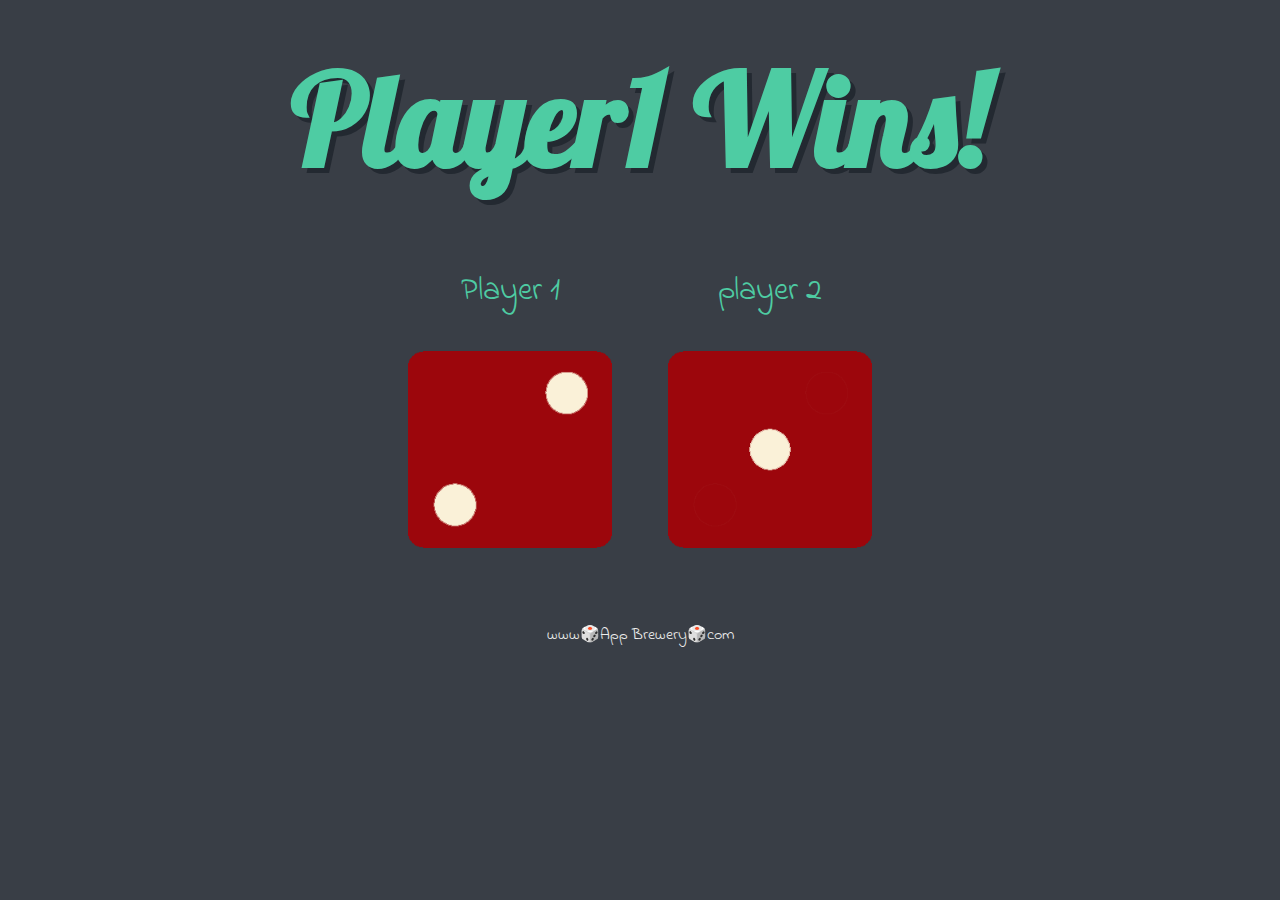
<file: Dicee Challenge/index.html>
<!DOCTYPE html>
<html>
  <head>
    <meta charset="utf-8">
    <title>Dicee</title>
    <link href="https://fonts.googleapis.com/css?family=Indie+Flower|Lobster" rel="stylesheet">
    <link rel="stylesheet" href="css/styles.css">

  </head>
  <body>
    <div class="container">
      <h1>Refresh Me</h1>
      <div class="dice">
        <p>Player 1</p>
        <img class="img1" src="">
      </div>
      <div class="dice">
        <p>player 2</p>
        <img class="img2" src="">
      </div>
    </div>


    <footer>
      www🎲App Brewery🎲com
    </footer>
    <script type="text/javascript" src="index.js"></script>
  </body>
</html>
</file>
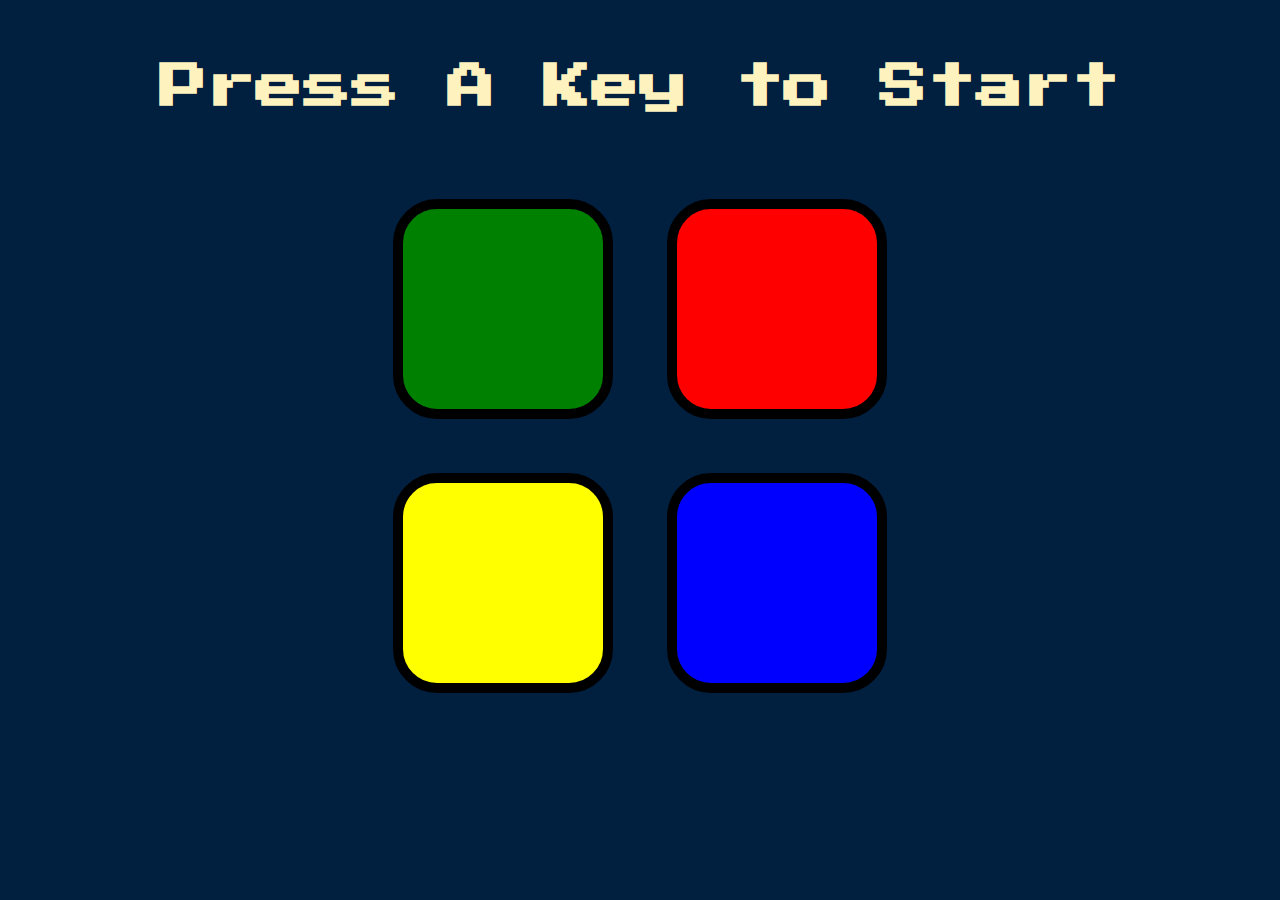
<file: SimonGame/index.html>
<!DOCTYPE html>
<html lang="en" dir="ltr">

<head>
  <meta charset="utf-8">
  <title>Simon</title>
  <link rel="stylesheet" href="styles.css">
  <link href="https://fonts.googleapis.com/css?family=Press+Start+2P" rel="stylesheet">
</head>

<body>
  <h1 id="level-title">Press A Key to Start</h1>
  <div class="container">
    <div lass="row">

      <div type="button" id="green" class="btn green">
      
      </div>

      <div type="button" id="red" class="btn red">

      </div>
    </div>

    <div class="row">

      <div type="button" id="yellow" class="btn yellow">

      </div>
      <div type="button" id="blue" class="btn blue">

      </div>

    </div>

  </div>


  <script src="https://ajax.googleapis.com/ajax/libs/jquery/3.5.1/jquery.min.js"></script>
  <script src="index.js" charset="utf-8"></script>
</body>

</html>
</file>
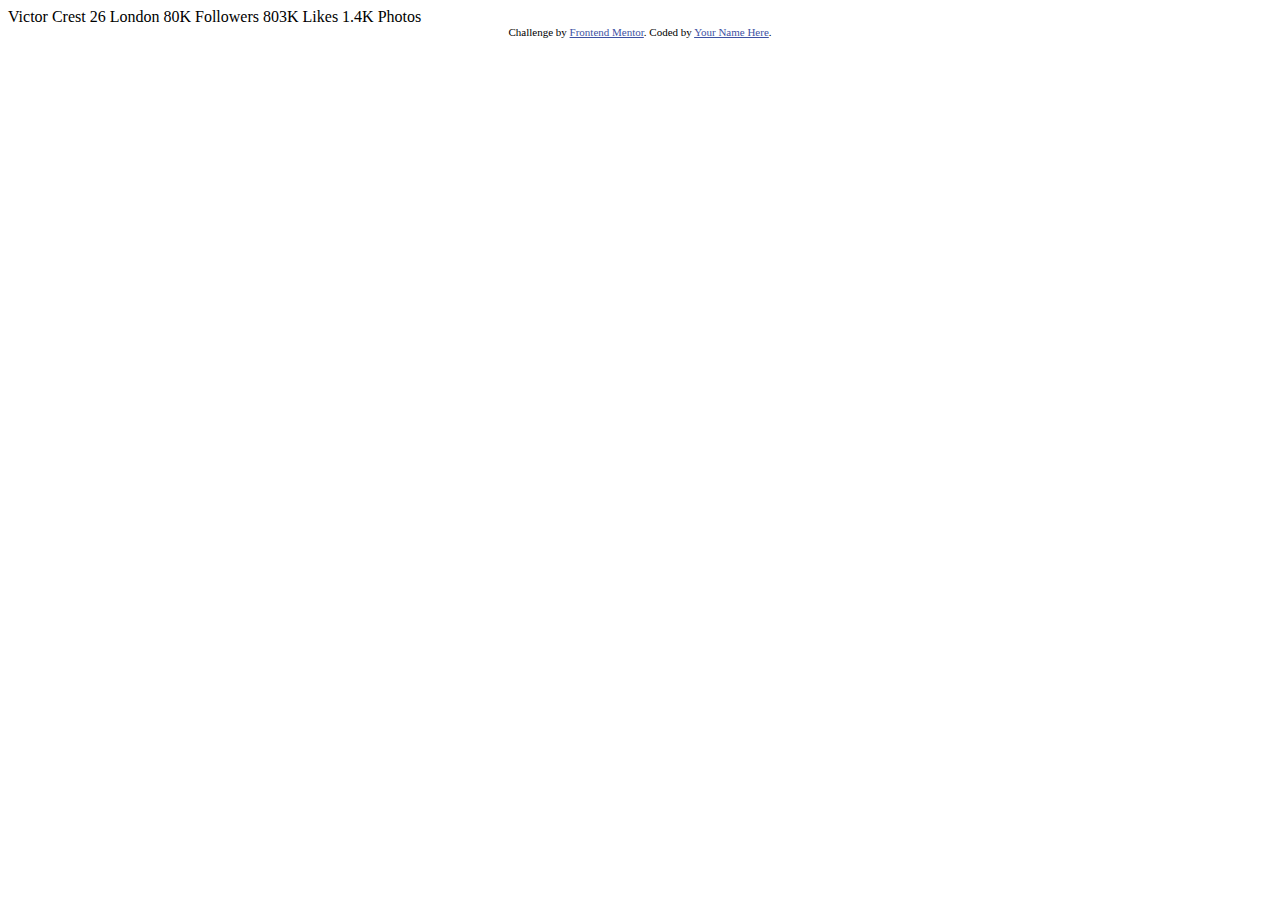
<file: Web Development Chanllenge/profile-card-component-main/index.html>
<!DOCTYPE html>
<html lang="en">
<head>
  <meta charset="UTF-8">
  <meta name="viewport" content="width=device-width, initial-scale=1.0"> <!-- displays site properly based on user's device -->

  <link rel="icon" type="image/png" sizes="32x32" href="./images/favicon-32x32.png">
  
  <title>Frontend Mentor | Profile card component</title>

  <!-- Feel free to remove these styles or customise in your own stylesheet 👍 -->
  <style>
    .attribution { font-size: 11px; text-align: center; }
    .attribution a { color: hsl(228, 45%, 44%); }
  </style>
</head>
<body>
  Victor Crest
  26
  London

  80K
  Followers

  803K
  Likes

  1.4K
  Photos
  <div class="attribution">
    Challenge by <a href="https://www.frontendmentor.io?ref=challenge" target="_blank">Frontend Mentor</a>. 
    Coded by <a href="#">Your Name Here</a>.
  </div>
</body>
</html>
</file>
<file: Dicee Challenge/css/styles.css>
body {
  background-color: #393E46;
  color: #4ECCA3;
  text-align: center;
}

h1 {
  margin:3%;
  font-size: 8rem;
  font-family: 'Lobster', cursive;
  text-shadow: 5px 5px #232931;
}

p {
  font-size: 2rem;

}
.container {
  font-family:'Indie Flower', cursive;
}

.dice {
  text-align: center;
  display:inline-block;
}

img {
  width: 80%;
}

footer {
  margin-top:5%;
  color:#EEEEEE;
  font-family: 'Indie Flower', cursive;

}
</file>
<file: SimonGame/styles.css>
body {
  text-align: center;
  background-color: #011F3F;
}

#level-title {
  font-family: 'Press Start 2P', cursive;
  font-size: 3rem;
  margin:  5%;
  color: #FEF2BF;
}

.container {
  display: block;
  width: 50%;
  margin: auto;

}

.btn {
  margin: 25px;
  display: inline-block;
  height: 200px;
  width: 200px;
  border: 10px solid black;
  border-radius: 20%;
}

.game-over {
  background-color: red;
  opacity: 0.8;
}

.red {
  background-color: red;
}

.green {
  background-color: green;
}

.blue {
  background-color: blue;
}

.yellow {
  background-color: yellow;
}

.pressed {
  box-shadow: 0 0 20px white;
  background-color: grey;
}
</file>
